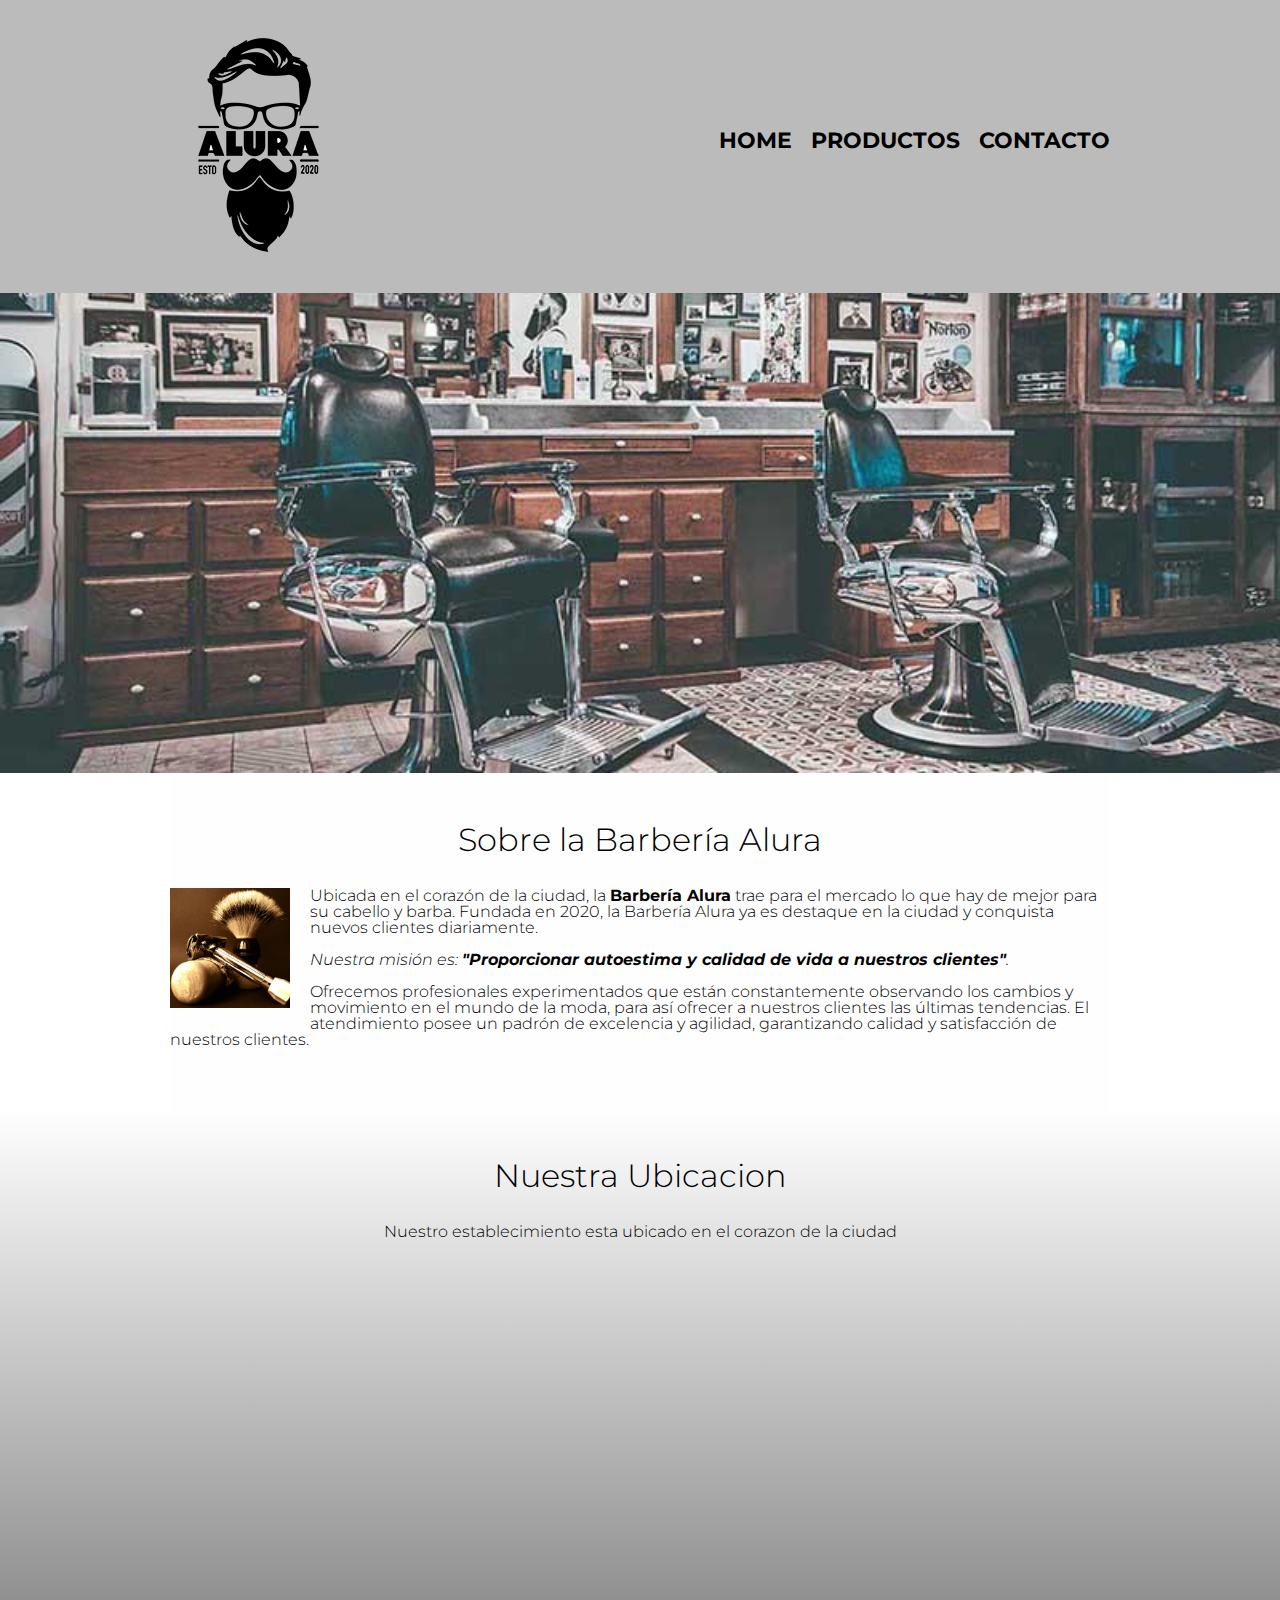
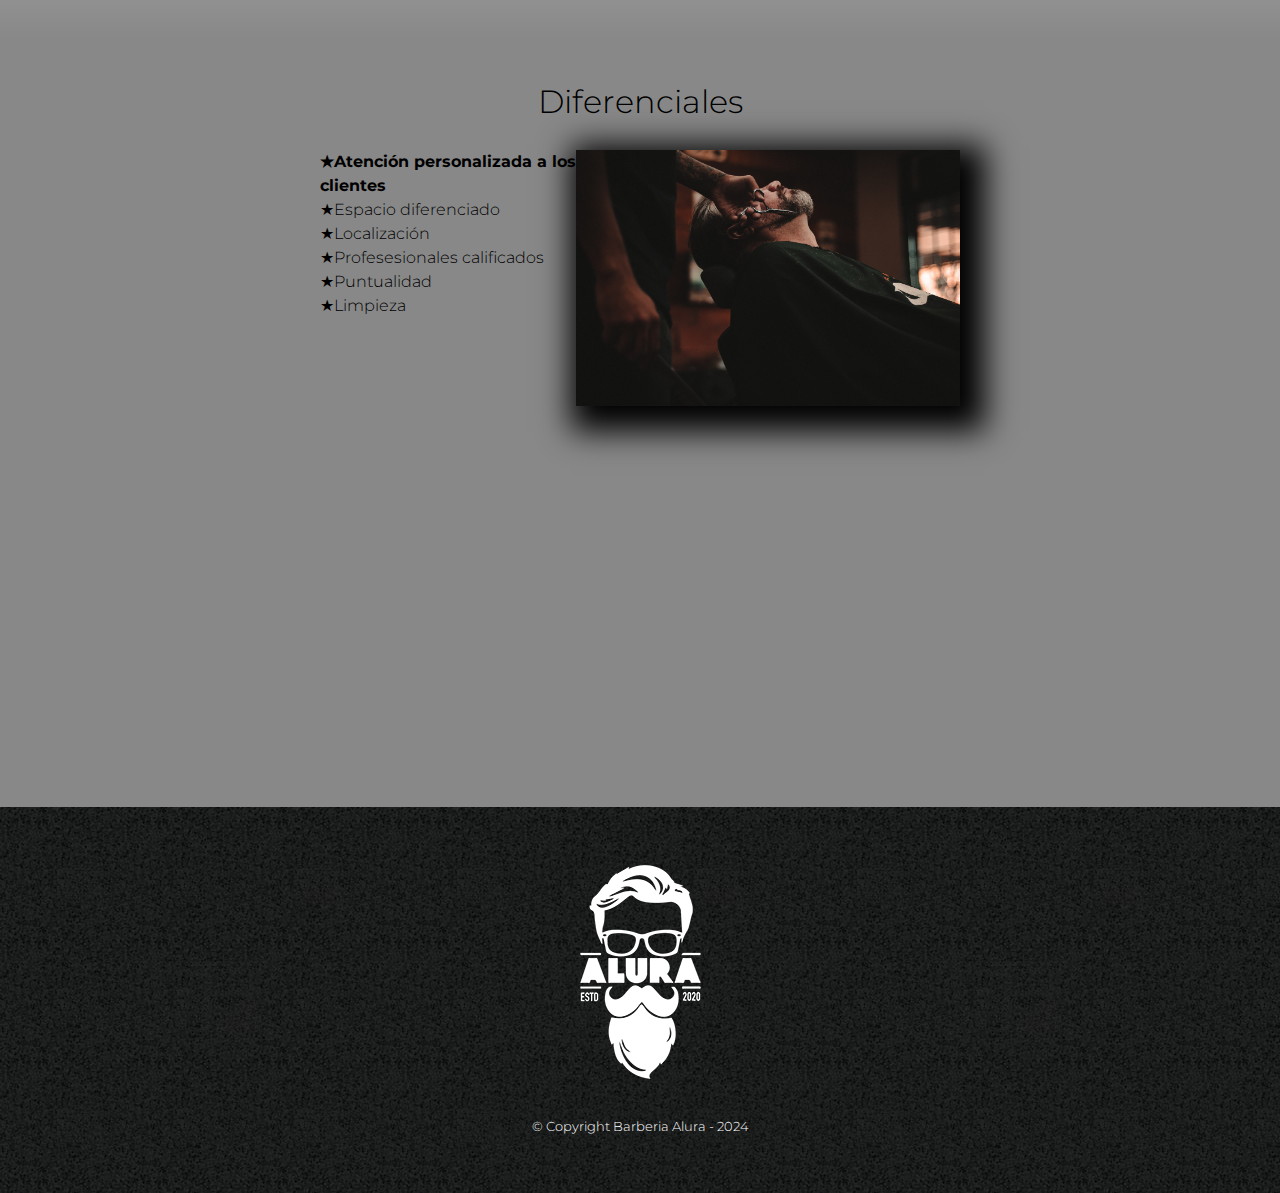
<file: index.html>
<!DOCTYPE html>

<html lang="es">
    
    <head>

        <meta charset="UTF-8"> 
        <meta name="viewport" content="width=device-width">
        <title>Barbería Alura</title>
        <link rel="stylesheet" href="reset.css">
        <link rel="stylesheet" href="style.css">

        <link rel="preconnect" href="https://fonts.googleapis.com">
        <link rel="preconnect" href="https://fonts.gstatic.com" crossorigin>
        <link href="https://fonts.googleapis.com/css2?family=Montserrat:ital,wght@0,100..900;1,100..900&display=swap" rel="stylesheet">
    
    </head>

    <body>

        <header>
            <div class="caja">
                <h1><img src="imagenes/logo.png"></h1>
                <nav>
                    <ul class="navegacion">
                        <li><a href="index.html">Home</a></li>
                        <li><a href="productos.html">Productos</a></li>
                        <li><a href="contacto.html">Contacto</a></li>
                    </ul>
                </nav>
            </div>

        </header>

        <img class="banner" src="banner/banner.jpg">

        <main>

            <section class="principal">

                <h2 class="titulo-principal">Sobre la Barbería Alura</h2>

                <img class="utensilios" src="imagenes/utensilios.jpg" alt="Utensilios de un barbero.">
    
                <p>Ubicada en el corazón de la ciudad, la <strong>Barbería Alura</strong> trae para el mercado lo que hay de mejor para su cabello y barba. Fundada en 2020, la Barbería Alura ya es destaque en la ciudad y conquista nuevos clientes diariamente.</p>
    
                <p id="mision"><em>Nuestra misión es: <strong>"Proporcionar autoestima y calidad de vida a nuestros clientes"</strong>.</em></p>
    
                <p>Ofrecemos profesionales experimentados que están constantemente observando los cambios y movimiento en el mundo de la moda, para así ofrecer a nuestros clientes las últimas tendencias. El atendimiento posee un padrón de excelencia y agilidad, garantizando calidad y satisfacción de nuestros clientes.</p> 
    
            </section>
    
            <section class="mapa">
                <h3 class="titulo-principal">Nuestra Ubicacion</h3>
                <p>Nuestro establecimiento esta ubicado en el corazon de la ciudad</p>

                <div class="mapa-contenido">
                    <iframe src="https://www.google.com/maps/embed?pb=!1m16!1m12!1m3!1d29251.262721097646!2d-46.670686989160174!3d-23.589702!2m3!1f0!2f0!3f0!3m2!1i1024!2i768!4f13.1!2m1!1scaelum%20alura!5e0!3m2!1ses-419!2sdo!4v1709414037488!5m2!1ses-419!2sdo" width="100%" height="315" style="border:0;" allowfullscreen="" loading="lazy" referrerpolicy="no-referrer-when-downgrade"></iframe>
                </div>

            </section>


            <section class="diferenciales">
    
                <h3 class="titulo-principal">Diferenciales</h3>
            
                <div class="contenido-diferenciales">
                    <ul class="lista-diferenciales">
                        <li class="items">Atención personalizada a los clientes</li>
                        <li class="items">Espacio diferenciado</li>
                        <li class="items">Localización</li>
                        <li class="items">Profesesionales calificados</li>
                        <li class="items">Puntualidad</li>
                        <li class="items">Limpieza</li>
                    </ul><img class="imagen-diferenciales" src="diferenciales/diferenciales.jpg" >
                </div>

                <div class="video">
                    <iframe width="100%" height="315" src="https://www.youtube.com/embed/wcVVXUV0YUY?si=8_MSwQI_QPfhgcG5" title="YouTube video player" frameborder="0" allow="accelerometer; autoplay; clipboard-write; encrypted-media; gyroscope; picture-in-picture; web-share" allowfullscreen></iframe>
                </div>
    
            </section>

               

        </main>
        
        
        <footer>
            <img src="imagenes/logo-blanco.png">
            <p class="copyright">&copy; Copyright Barberia Alura - 2024 </p>
        </footer>
        
    </body>
</html>
</file>
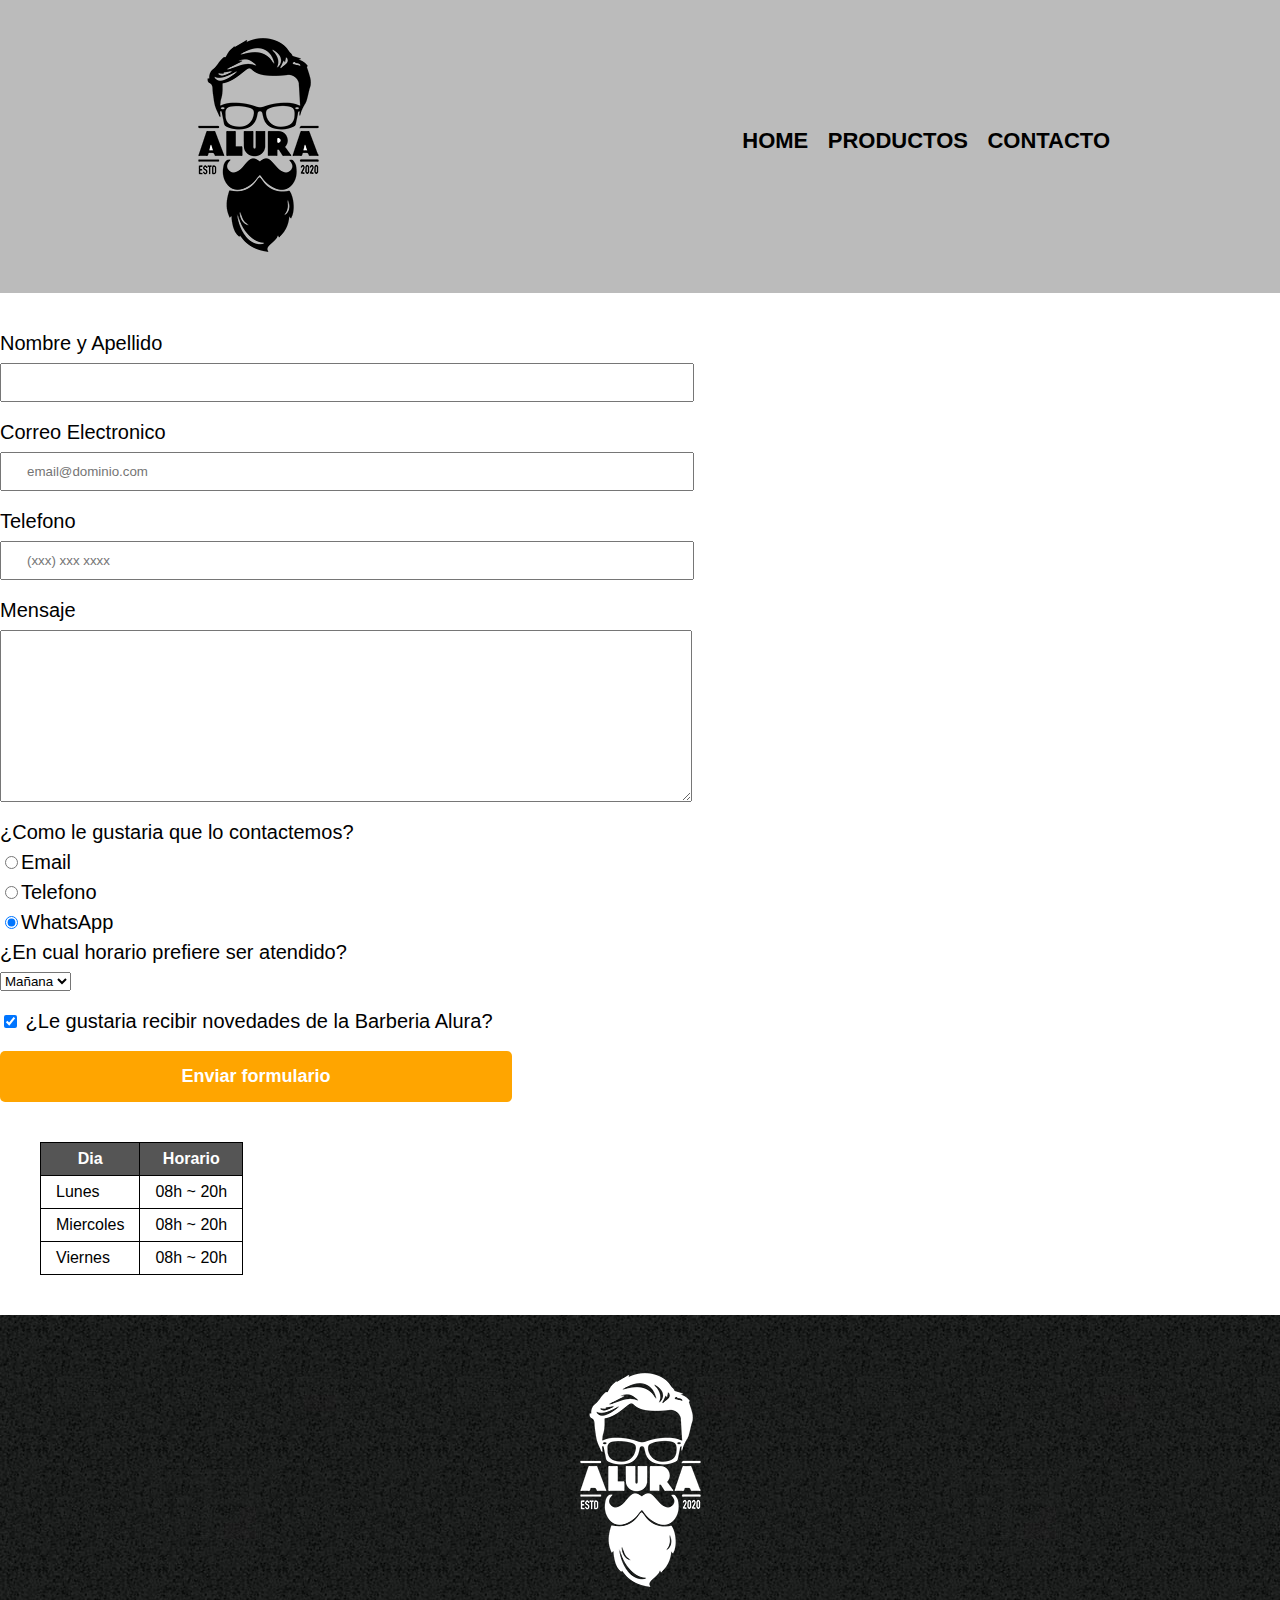
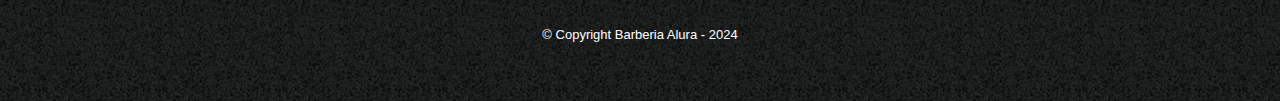
<file: contacto.html>
<!DOCTYPE html>
<html lang="es">

    <head>
        <meta charset="UTF-8">
        <meta name="viewport" content="width=device-width, initial-scale=1.0">
        <title>Contacto - Barberia Alura</title>
        <link rel="stylesheet" href="reset.css">
        <link rel="stylesheet" href="style.css">
    </head>

    <body>
        <header>
            <div class="caja">
                <h1><img src="imagenes/logo.png" alt="Logo de la Barberia Alura"></h1>
                <nav>
                    <ul class="navegacion">
                        <li><a href="index.html">Home</a></li>
                        <li><a href="productos.html">Productos</a></li>
                        <li><a href="contacto.html">Contacto</a></li>
                    </ul>
                </nav>
            </div>
        </header>

        <main>
            <form>
                <label for="nombreapellido">Nombre y Apellido</label>
                <input type="text" id="nombreapellido" class="input-padron" required>

                <label for="correoelectronico">Correo Electronico</label>
                <input type="email" id="correoelectronico" class="input-padron" required placeholder="email@dominio.com">

                <label for="telefono">Telefono</label>
                <input type="tel" id="telefono" class="input-padron" required placeholder="(xxx) xxx xxxx">

                <label for="mensaje">Mensaje</label>
                <textarea id="mensaje" cols="70" rows="10" class="input-padron" required></textarea>

                <fieldset>
                    <legend>¿Como le gustaria que lo contactemos?</legend>

                    <label for="radio-email">
                        <input type="radio" name="contacto" value="email" id="radio-email">Email
                    </label>

                    <label for="radio-telefono">
                        <input type="radio" name="contacto" value="telefono" id="radio-telefono">Telefono
                    </label>
                    
                    <label for="radio-whatsapp">
                        <input type="radio" name="contacto" value="whatsapp" id="radio-whatsapp" checked>WhatsApp
                    </label>
                    
                </fieldset>

                <fieldset>
                    <legend>¿En cual horario prefiere ser atendido?</legend>
                    <select>
                        <option>Mañana</option>
                        <option>Tarde</option>
                        <option>Noche</option>
                    </select>
                </fieldset>
               
                <label class="checkbox"><input type="checkbox" checked>
                    ¿Le gustaria recibir novedades de la Barberia Alura?
                </label>

                <input type="submit" value="Enviar formulario" class="enviar">

            </form>

            <table>
                <thead>
                    <tr>
                        <th>Dia</th>
                        <th>Horario</th>
                    </tr>
                </thead>
                
                <tbody>
                    <tr>
                        <td>Lunes</td>
                        <td>08h ~ 20h</td>
                    </tr>
    
                    <tr>
                        <td>Miercoles</td>
                        <td>08h ~ 20h</td>
                    </tr>
    
                    <tr>
                        <td>Viernes</td>
                        <td>08h ~ 20h</td>
                    </tr>
                </tbody>

            </table>

        </main>


        <footer>
            <img src="imagenes/logo-blanco.png" alt="Logo de la Barberia Alura">
            <p class="copyright">&copy; Copyright Barberia Alura - 2024 </p>
        </footer>

    </body>

</html>
</file>
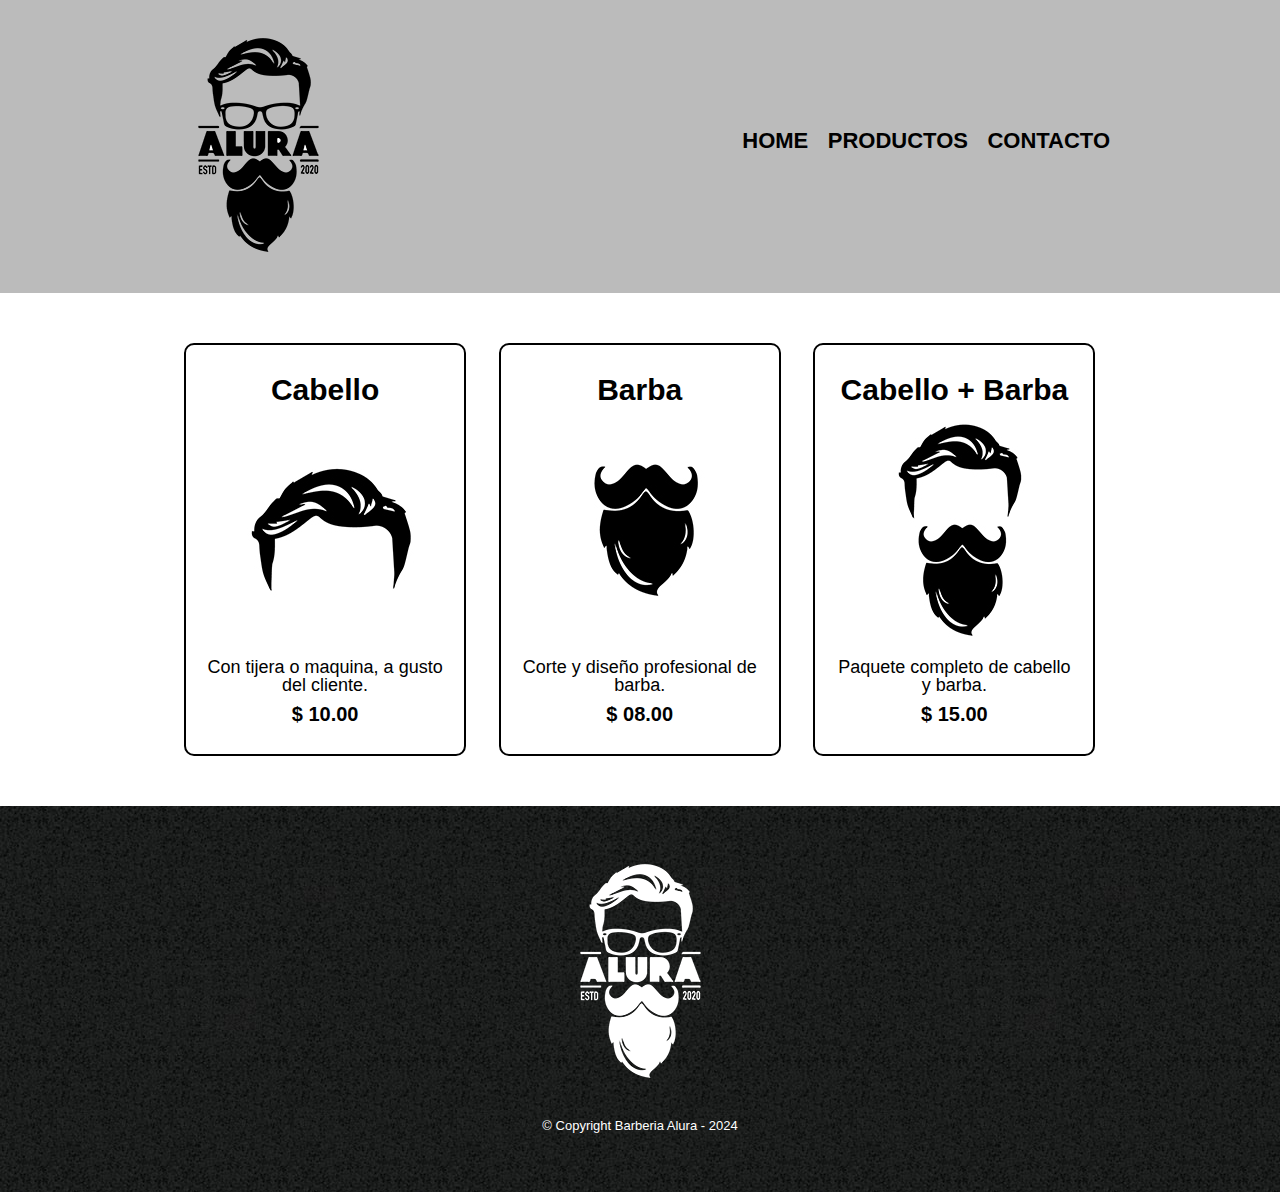
<file: productos.html>
<!DOCTYPE html>
<html lang="es">

    <head>
        <meta charset="UTF-8">
        <meta name="viewport" content="width=device-width, initial-scale=1.0">
        <title>Productos - Barberia Alura</title>
        <link rel="stylesheet" href="reset.css">
        <link rel="stylesheet" href="style.css">
    </head>

    <body>
        <header>
            <div class="caja">
                <h1><img src="imagenes/logo.png"></h1>
                <nav>
                    <ul class="navegacion">
                        <li><a href="index.html">Home</a></li>
                        <li><a href="productos.html">Productos</a></li>
                        <li><a href="contacto.html">Contacto</a></li>
                    </ul>
                </nav>
            </div>

        </header>

        <main>
            <ul class="productos">
                <li>
                    <h2>Cabello</h2>
                    <img src="imagenes/cabello.jpg">
                    <p class="producto-descripcion">Con tijera o maquina, a gusto del cliente.</p>
                    <p class="producto-precio">$ 10.00</p>
                </li>
                <li>
                    <h2>Barba</h2>
                    <img src="imagenes/barba.jpg">
                    <p class="producto-descripcion">Corte y diseño profesional de barba.</p>
                    <p class="producto-precio">$ 08.00</p>
                </li>
                <li>
                    <h2>Cabello + Barba</h2>
                    <img src="imagenes/cabello+barba.jpg">
                    <p class="producto-descripcion">Paquete completo de cabello y barba.</p>
                    <p class="producto-precio">$ 15.00</p>
                </li>
            </ul>
           
           
        </main>

        <footer>
            <img src="imagenes/logo-blanco.png">
            <p class="copyright">&copy; Copyright Barberia Alura - 2024 </p>
        </footer>

    </body>






</html>
</file>
<file: style.css>
body{
  font-family: "Montserrat", sans-serif;
  font-optical-sizing: auto;
  font-weight: 300;
  font-style: normal;
}

header {
    background-color: #BBBBBB;
    padding: 20px 0;
}

.caja {
    width: 940px;
    position: relative;
    margin: 0 auto;
}

nav {
    position: absolute;
    top: 110px;
    right: 0px;
}

nav li {
    display: inline;
    margin: 0 0 0 15px;
}

nav a {
    text-transform: uppercase;
    color: #000000;
    font-weight: bold;
    font-size: 22px;
    text-decoration: none;
}

nav a:hover{
    color: #c78c19;
    text-decoration: underline;
}

.productos {
    width: 940px;
    margin: 0 auto;
    padding: 50px;
}

.productos li {
    display: inline-block;
    text-align: center;
    width: 30%;
    vertical-align: top;
    margin: 0 1.5%;
    padding: 30px 20px;
    box-sizing: border-box;
    border: 2px solid #000000;
    border-radius: 10px;
    
    /*
    border-color: #000000;
    border-width: 2px;
    border-style: solid;
    */
}

.productos li:hover{
    border-color: #c78c19;
}

.productos li:active{
    border-color: #088c19;
}

.productos h2 {
    font-size: 30px;
    font-weight: bold;
}

.productos li:hover h2{
    font-size: 33px;
}

.producto-descripcion {
    font-size: 18px;
}

.producto-precio {
    font-size: 20px;
    font-weight: bold;
    margin-top: 10px;
}

footer{
    text-align: center;
    background: url(imagenes/bg.jpg);
    padding: 40px;
}

.copyright{
    color: #ffffff;
    font-size: 13px;
    margin: 20px;
}

form{
    margin: 40px 0;
}

form label, form legend{
    display: block;
    font-size: 20px;
    margin: 0 0 10px;
}

.input-padron{
    display: block;
    margin: 0 0 20px;
    padding: 10px 25px;
    width: 50%;
}

.checkbox{
    margin: 20px 0;
}

.enviar{
    width: 40%;
    padding: 15px 0;
    font-size: 18px;
    font-weight: bold;
    color:white;
    background: orange;
    border:none;
    border-radius: 5px;
    transition: 1s all;
    cursor:pointer;
}

.enviar:hover{
    background: darkorange;
    transform: scale(1.2);
}

table{
    margin: 40px 40px;
}

thead{
    background: #555555;
    color: white;
    font-weight: bold;
}

td, th {
    border: 1px solid #000000;
    padding: 8px 15px;
}

/*Aqui inicia el CSS para nuestra home*/

.banner{
    width: 100%
}

/*PSEUDO-ELEMENTOS*/
/*Estilos directamente a hijos de elementos
main > p{
    background: red;
}
*/

/*Estilos segun jerarquia
img + p + p + p{
    background: yellow;
}
*/

/*Estilos a todos los parrafos despues del elemento img
img ~ p{
    background: green;
}
*/

/*Estilos a todos los elementos menos a uno especifico
.principal p:not(#mision){
    background: orange;
}
*/

.principal{
    padding: 3em 0;
    background: #FEFEFE;
    width: 940px;
    margin: 0 auto;
}

.titulo-principal{
    text-align: center;
    font-size: 2em;
    margin: 0 0 1em;
    clear: left;
    /*text-shadow: 2px 2px 10px red ;*/
    /*color: rgba(0, 0, 0, 0.3);*/
}

/*
.titulo-principal:first-letter{
    font-weight: bold;
}

.titulo-principal:before{
    content: "[";
}

.titulo-principal:after{
    content: "]";
}

p:first-line{
    font-style: italic;
}
*/

.principal p{
    margin: 0 0 1em;
}

.principal strong{
    font-weight: bold;
}

.principal em{
    font-style: italic;
}

.utensilios{
    /*Calculos con CSS
    width: calc(40% - (26px * 4));*/
    width: 120px;
    float: left;
    margin: 0 20px 20px 0;
}

.mapa{
    padding: 3em 0;
    background: linear-gradient(#FEFEFE, #888888);
    /*background: linear-gradient(90deg, orange, 50%, blue, red, black);
    background: radial-gradient(blue, red, black);*/
}

.mapa p{
    margin: 0 0 2em;
    text-align: center;
}

.mapa-contenido{
    width: 940px;
    margin: 0 auto;
}

.diferenciales{
    padding: 3em 0;
    background: #888888;
    /*box-shadow: inset 0 0 30px red*/;
}

.contenido-diferenciales{
   width: 640px;
   margin: 0 auto; 
}

.lista-diferenciales{
    width: 40%;
    display: inline-block;
    vertical-align: top;
}

.items{
    line-height: 1.5;
}

.items:before{
    content: "★";
}

.items:first-child{
    font-weight: bold;
}

.imagen-diferenciales{
    width: 60%;
    transition: 400ms;
    box-shadow: 10px 10px 30px 15px #000000;
    /*box-shadow: 10px 10px 30px 15px #000000,
     -10px -10px yellow,
     -15px 10px rgba(50, 50, 50, 0.5);*/
}

.imagen-diferenciales:hover{
    opacity: 0.3;
}

.video{
    width: 560px;
    margin: 1em auto;
}

@media screen and (max-width:480px){
    h1{
        text-align: center;
    }
    nav{
        position: static;
    }
    .caja, .principal, .mapa-contenido, .contenido-diferenciales, .video {
        width: auto;
    }
    .lista-diferenciales, .imagen-diferenciales{
        width: 100%;
    }
}
</file>
